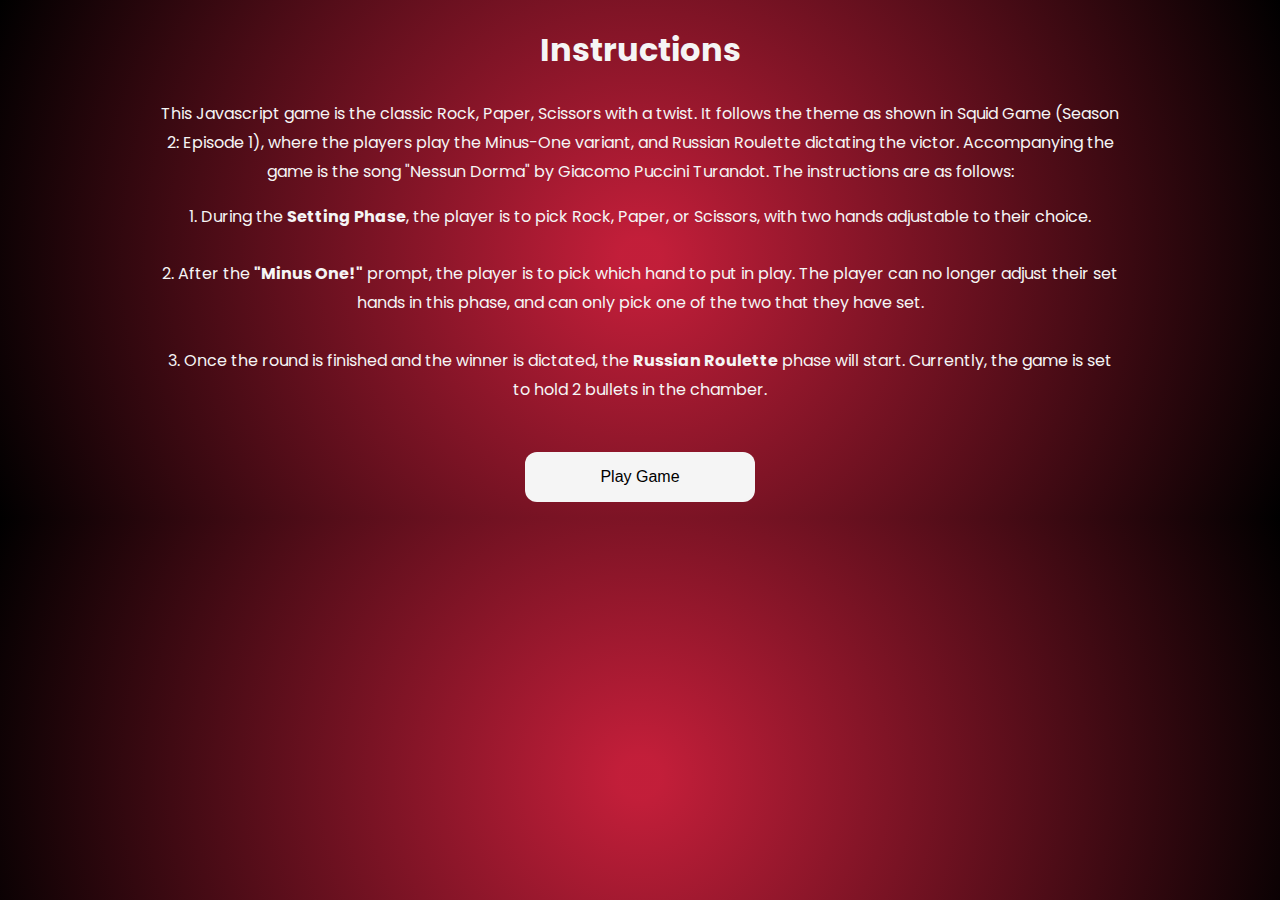
<file: index.html>
<!DOCTYPE html>
<html lang="en">
<head>
    <meta charset="UTF-8">
    <meta name="viewport" content="width=device-width, initial-scale=1.0">
    <title>Rock, Paper, Scissors | Minus-One </title>
    <link rel = "stylesheet" href = "./main.css">
    <link rel = "stylesheet" href = "./animations.css">
    <link rel="preconnect" href="https://fonts.googleapis.com">
    <link rel="preconnect" href="https://fonts.gstatic.com" crossorigin>
    <link href="https://fonts.googleapis.com/css2?family=Montserrat:ital,wght@0,100..900;1,100..900&family=Nunito:ital,wght@0,200..1000;1,200..1000&family=Poppins:ital,wght@0,100;0,200;0,300;0,400;0,500;0,600;0,700;0,800;0,900;1,100;1,200;1,300;1,400;1,500;1,600;1,700;1,800;1,900&family=Prompt:ital,wght@0,100;0,200;0,300;0,400;0,500;0,600;0,700;0,800;0,900;1,100;1,200;1,300;1,400;1,500;1,600;1,700;1,800;1,900&family=Raleway:ital,wght@0,100..900;1,100..900&display=swap" rel="stylesheet">
    <link rel = "stylesheet" href = "./fonts.css">
    <link rel = "icon" type= "image/x-icon" href = "./assets/aelexander-white.ico">
    <link rel="preload" as="image" href="./assets/rock.webp">
    <link rel="preload" as="image" href="./assets/paper.webp">
    <link rel="preload" as="image" href="./assets/scissors.webp">
    <link rel="preload" as="image" href="./assets/question-mark.webp">
</head>
<body class = "poppins-regular">

    <div class="warning-container">
        <h3> Oops! Your screen width is too low. </h3>
        <p> Please utilize a bigger screen for a better experience.</p>
    </div>

    <div class = "instructions-container fade-in-left">
        <h1> Instructions </h1>
        <p> 
            This Javascript game is the classic Rock, Paper, Scissors with a twist.
            It follows the theme as shown in Squid Game (Season 2: Episode 1), where
            the players play the Minus-One variant, and Russian Roulette dictating
            the victor. Accompanying the game is the song "Nessun Dorma" by 
            Giacomo Puccini Turandot. The instructions are as follows:
        </p>
        <p> 
            1. During the <b>Setting Phase</b>, the player is to pick Rock, Paper, or 
            Scissors, with two hands adjustable to their choice. <br><br>
            2. After the <b>"Minus One!"</b> prompt, the player is to pick which hand 
            to put in play. The player can no longer adjust their set hands in this phase, 
            and can only pick one of the two that they have set. <br><br>
            3. Once the round is finished and the winner is dictated, the <b>Russian Roulette</b>
            phase will start. Currently, the game is set to hold 2 bullets in the chamber.
        </p>

        <a href = "./game.html"><button class = "gamepage-lead">
            Play Game
        </button></a>
    </div>
</body>
</html>
</file>
<file: main.css>
html {
    overflow: none;
}

body {
    margin: 0;
    text-align: center;
    background: hsla(350, 73%, 44%, 1);
    background: radial-gradient(circle, hsla(350, 73%, 44%, 1) 3%, hsla(0, 0%, 0%, 1) 100%);
    background: -moz-radial-gradient(circle, hsla(350, 73%, 44%, 1) 50%, hsla(0, 0%, 0%, 1) 100%);
    background: -webkit-radial-gradient(circle, hsla(350, 73%, 44%, 1) 3%, hsla(0, 0%, 0%, 1) 100%);
    filter: progid: DXImageTransform.Microsoft.gradient( startColorstr="#c11e38", endColorstr="#000000", GradientType=1 );
    color: #f5f5f5;
}

.warning-container, .alternate {
    display: none;
}

.hand-button-container, .utility {
    display: flex;
    flex-direction: row;
    justify-content: center;
    align-items: center;
    gap: 2rem;
}

button {
    background-color: #f5f5f5;
    border: 0;
    border-radius: 12px;
    text-align: center;
    font-size: 1rem;
    transition: all 0.1s ease-in;
}

button:not(.hand):not(:disabled):hover {
    background: linear-gradient(45deg, #ec0000 15%, #1a1a1a 100%);
    color: #f5f5f5;
    cursor: pointer;
    -webkit-animation: shadow-drop-2-center 0.3s cubic-bezier(0.250, 0.460, 0.450, 0.940) both;
    animation: shadow-drop-2-center 0.3s cubic-bezier(0.250, 0.460, 0.450, 0.940) both;
}

button.hand:not(:disabled):hover {
    cursor: pointer;
    -webkit-animation: shadow-drop-1-center 0.3s cubic-bezier(0.500, 0.920, 0.900, 1.880) both;
    animation: shadow-drop-1-center 0.3s cubic-bezier(0.500, 0.920, 0.900, 1.880) both;
}

.russian-roulette {
    display: none;
}

.instructions-container {
    width: 75vw;
    line-height: 1.8;
    margin: 1rem auto;
    font-size: 1rem;
}

.gamepage-lead {
    background-color: #f5f5f5;
    color: black;
    margin: 2rem 0 0;
    font-size: 1rem;
}

.content-container {
    justify-content: center;
}

@media (max-width: 318px) {
    .content-container, .instructions-container {
        display: none;
    }

    .warning-container {
        display: flex;
        flex-direction: column;
        justify-content: center;
        align-items: center;
        margin: 0 3rem;
        height: 100vh;
    }
}

@media (min-width: 319px){

    .gamepage-lead {
        width: 50vw;
    }

    .content-container {
        display: flex;
        flex-direction: column;
        height: 100vh;
        margin: 0;
    }

    p.heading {
        font-size: 1.5rem;
        font-weight: 600;
        margin: 0.65rem;
    }

    p.stage-prompt {
        font-size: 1.65rem;
        font-weight: 800;
    }

    .human-left, .human-right {
        height: 5rem;
        width: 5rem;
        background-image: url('./assets/rock.webp');
        background-repeat: no-repeat;
        background-position: center;
        background-size: cover;
        border-radius: 100%;     
    }

    .computer-left, .computer-right {
        height: 5rem;
        width: 5rem;
        background-image: url('./assets/question-mark.webp');
        background-repeat: no-repeat;
        background-position: center;
        background-size: cover;
        background-color: inherit;
        overflow: hidden;
    }

    .left-hand, .right-hand {
        display: flex;
        flex-flow: column wrap;
        justify-items: center;
        align-content: center;
        gap: 0.65rem;
    }

    .toggleable {
        display: none;
    }

    button {
        padding: 0.5rem; 
        font-size: 0.7rem;
    }

    img.gun {
        height: 84px;
        width: 84px;
    }
}

@media (min-width: 495px) {
    .left-hand { flex-direction: row-reverse; }
    .right-hand { flex-direction: row; }
    
    .left-hand, .right-hand {
        justify-content: center;
        align-items: center;    
        gap: 1.25rem;
    }

    .hand {
        height: 6.25rem;
        width: 6.25rem;
    }

    .content-container {
        justify-content: center;
        gap: 0.35rem;
    }

    img.gun {
        height: 130px;
        width: 130px;
    }

    .gamepage-lead {
        width: 40vw;
    }
}

@media (min-width: 670px) {
    .content-container {
        display: flex;
        flex-direction: row-reverse;
        justify-content: space-evenly;
        align-items: center;
    }

    .hand-button-container {
        display: flex;
        flex-direction: column;
        align-items: center;
        gap: 2rem;
        height: 100vh;
    }

    .play-button, .mainbtn, .mainhead {
        display: none;
    }

    .utility-buttons {
        display: none;
    }

    button {
        padding: 0.8rem; 
        font-size: 1rem;
    }
    
    .hand {
        height: 7.5rem;
        width: 7.5rem;
    }

    .toggleable, .alternate {
        display: block;
    }

    .left-hand, .right-hand {
        flex-direction: row-reverse;
        gap: 0.75rem;
    }

    #stage-label {
        display: flex;
        flex-direction: column;
        justify-content: center;
        align-items: center;
        gap: 0.75rem;
    }

    img.gun {
        height: 180px;
        width: 180px;
    }

    .gamepage-lead {
        width: 30vw;
    }

} 

@media (min-width: 860px) {
    p.stage-prompt {
        font-size: 2.5rem;
    }

    p.heading {
        font-size: 1.85rem;
    }

    .hand {
        height: 8.5rem;
        width: 8.5rem;
    }

    button {
        padding: 1rem; 
        font-size: 1rem;
    }

    img.gun {
        height: 220px;
        width: 220px;
    }

    .gamepage-lead {
        width: 25vw;
    }
}

@media (min-width: 1000px) {
    p.stage-prompt {
        font-size: 3.5rem;
    }

    p.heading {
        font-size: 2.5rem;
    }

    .hand {
        height: 10rem;
        width: 10rem;
    }

    .gamepage-lead {
        width: 18vw;
    } 
}
</file>
<file: animations.css>
/* ----------------------------------------------
 * Generated by Animista on 2025-2-23 19:8:35
 * Licensed under FreeBSD License.
 * See http://animista.net/license for more info. 
 * w: http://animista.net, t: @cssanimista
 * ---------------------------------------------- */

/**
 * ----------------------------------------
 * animation scale-up-hor-left
 * ----------------------------------------
 */

.fade-in-left {
	-webkit-animation: fade-in-left 1s cubic-bezier(0.390, 0.575, 0.565, 1.000) both;
	        animation: fade-in-left 1s cubic-bezier(0.390, 0.575, 0.565, 1.000) both;
}

.fade-in-right {
	-webkit-animation: fade-in-right 1s cubic-bezier(0.390, 0.575, 0.565, 1.000) both;
	        animation: fade-in-right 1s cubic-bezier(0.390, 0.575, 0.565, 1.000) both;
} 

.scale-in-center {
	-webkit-animation: scale-in-center 0.5s cubic-bezier(0.250, 0.460, 0.450, 0.940) both;
	        animation: scale-in-center 0.5s cubic-bezier(0.250, 0.460, 0.450, 0.940) both;
}

/**
 * ----------------------------------------
 * animation fade-in-left
 * ----------------------------------------
 */
 @-webkit-keyframes fade-in-left {
    0% {
      -webkit-transform: translateX(-50px);
              transform: translateX(-50px);
      opacity: 0;
    }
    100% {
      -webkit-transform: translateX(0);
              transform: translateX(0);
      opacity: 1;
    }
  }
  @keyframes fade-in-left {
    0% {
      -webkit-transform: translateX(-50px);
              transform: translateX(-50px);
      opacity: 0;
    }
    100% {
      -webkit-transform: translateX(0);
              transform: translateX(0);
      opacity: 1;
    }
  }
  
  /**
 * ----------------------------------------
 * animation fade-in-right
 * ----------------------------------------
 */
@-webkit-keyframes fade-in-right {
    0% {
      -webkit-transform: translateX(50px);
              transform: translateX(50px);
      opacity: 0;
    }
    100% {
      -webkit-transform: translateX(0);
              transform: translateX(0);
      opacity: 1;
    }
  }
  @keyframes fade-in-right {
    0% {
      -webkit-transform: translateX(50px);
              transform: translateX(50px);
      opacity: 0;
    }
    100% {
      -webkit-transform: translateX(0);
              transform: translateX(0);
      opacity: 1;
    }
  }
  
  /**
 * ----------------------------------------
 * animation scale-in-center
 * ----------------------------------------
 */
@-webkit-keyframes scale-in-center {
    0% {
      -webkit-transform: scale(0);
              transform: scale(0);
      opacity: 1;
    }
    100% {
      -webkit-transform: scale(1);
              transform: scale(1);
      opacity: 1;
    }
  }
  @keyframes scale-in-center {
    0% {
      -webkit-transform: scale(0);
              transform: scale(0);
      opacity: 1;
    }
    100% {
      -webkit-transform: scale(1);
              transform: scale(1);
      opacity: 1;
    }
  } 

  /**
 * ----------------------------------------
 * animation shadow-drop-2-center
 * ----------------------------------------
 */
@-webkit-keyframes shadow-drop-2-center {
    0% {
      -webkit-transform: translateZ(0);
              transform: translateZ(0);
      -webkit-box-shadow: 0 0 0 0 rgba(0, 0, 0, 0);
              box-shadow: 0 0 0 0 rgba(0, 0, 0, 0);
    }
    100% {
      -webkit-transform: translateZ(50px);
              transform: translateZ(50px);
      -webkit-box-shadow: 0 0 20px 0px rgba(0, 0, 0, 0.35);
              box-shadow: 0 0 20px 0px rgba(0, 0, 0, 0.35);
    }
  }
@keyframes shadow-drop-2-center {
    0% {
      -webkit-transform: translateZ(0);
              transform: translateZ(0);
      -webkit-box-shadow: 0 0 0 0 rgba(0, 0, 0, 0);
              box-shadow: 0 0 0 0 rgba(0, 0, 0, 0);
    }
    100% {
      -webkit-transform: translateZ(50px);
              transform: translateZ(50px);
      -webkit-box-shadow: 0 0 20px 0px rgba(0, 0, 0, 0.85);
              box-shadow: 0 0 20px 0px rgba(0, 0, 0, 0.85);
    }
  }

  /**
 * ----------------------------------------
 * animation shadow-drop-1-center
 * ----------------------------------------
 */
@-webkit-keyframes shadow-drop-1-center {
    0% {
      -webkit-transform: translateZ(0);
              transform: translateZ(0);
      -webkit-box-shadow: 0 0 0 0 rgba(0, 0, 0, 0);
              box-shadow: 0 0 0 0 rgba(0, 0, 0, 0);
    }
    100% {
      -webkit-transform: translateZ(50px);
              transform: translateZ(50px);
      -webkit-box-shadow: 0 0 20px 0px rgba(0, 0, 0, 0.70);
              box-shadow: 0 0 20px 0px rgba(0, 0, 0, 0.70);
    }
  }
@keyframes shadow-drop-1-center {
    0% {
      -webkit-transform: translateZ(0);
              transform: translateZ(0);
      -webkit-box-shadow: 0 0 0 0 rgb(255, 205, 7);
              box-shadow: 0 0 0 0 rgb(255, 205, 7);
    }
    100% {
      -webkit-transform: translateZ(50px);
              transform: translateZ(50px);
      -webkit-box-shadow: 0 0 20px 0px rgb(255, 205, 7);
              box-shadow: 0 0 20px 0px rgb(255, 205, 7);
    }
  }
</file>
<file: fonts.css>
.poppins-light {
    font-family: "Poppins", serif;
    font-weight: 300;
    font-style: normal;
  }
  
.poppins-regular {
    font-family: "Poppins", serif;
    font-weight: 400;
    font-style: normal;
  }
  
.poppins-medium {
    font-family: "Poppins", serif;
    font-weight: 500;
    font-style: normal;
  }
  
.poppins-semibold {
    font-family: "Poppins", serif;
    font-weight: 600;
    font-style: normal;
  }
  
.poppins-bold {
    font-family: "Poppins", serif;
    font-weight: 700;
    font-style: normal;
  }
</file>
